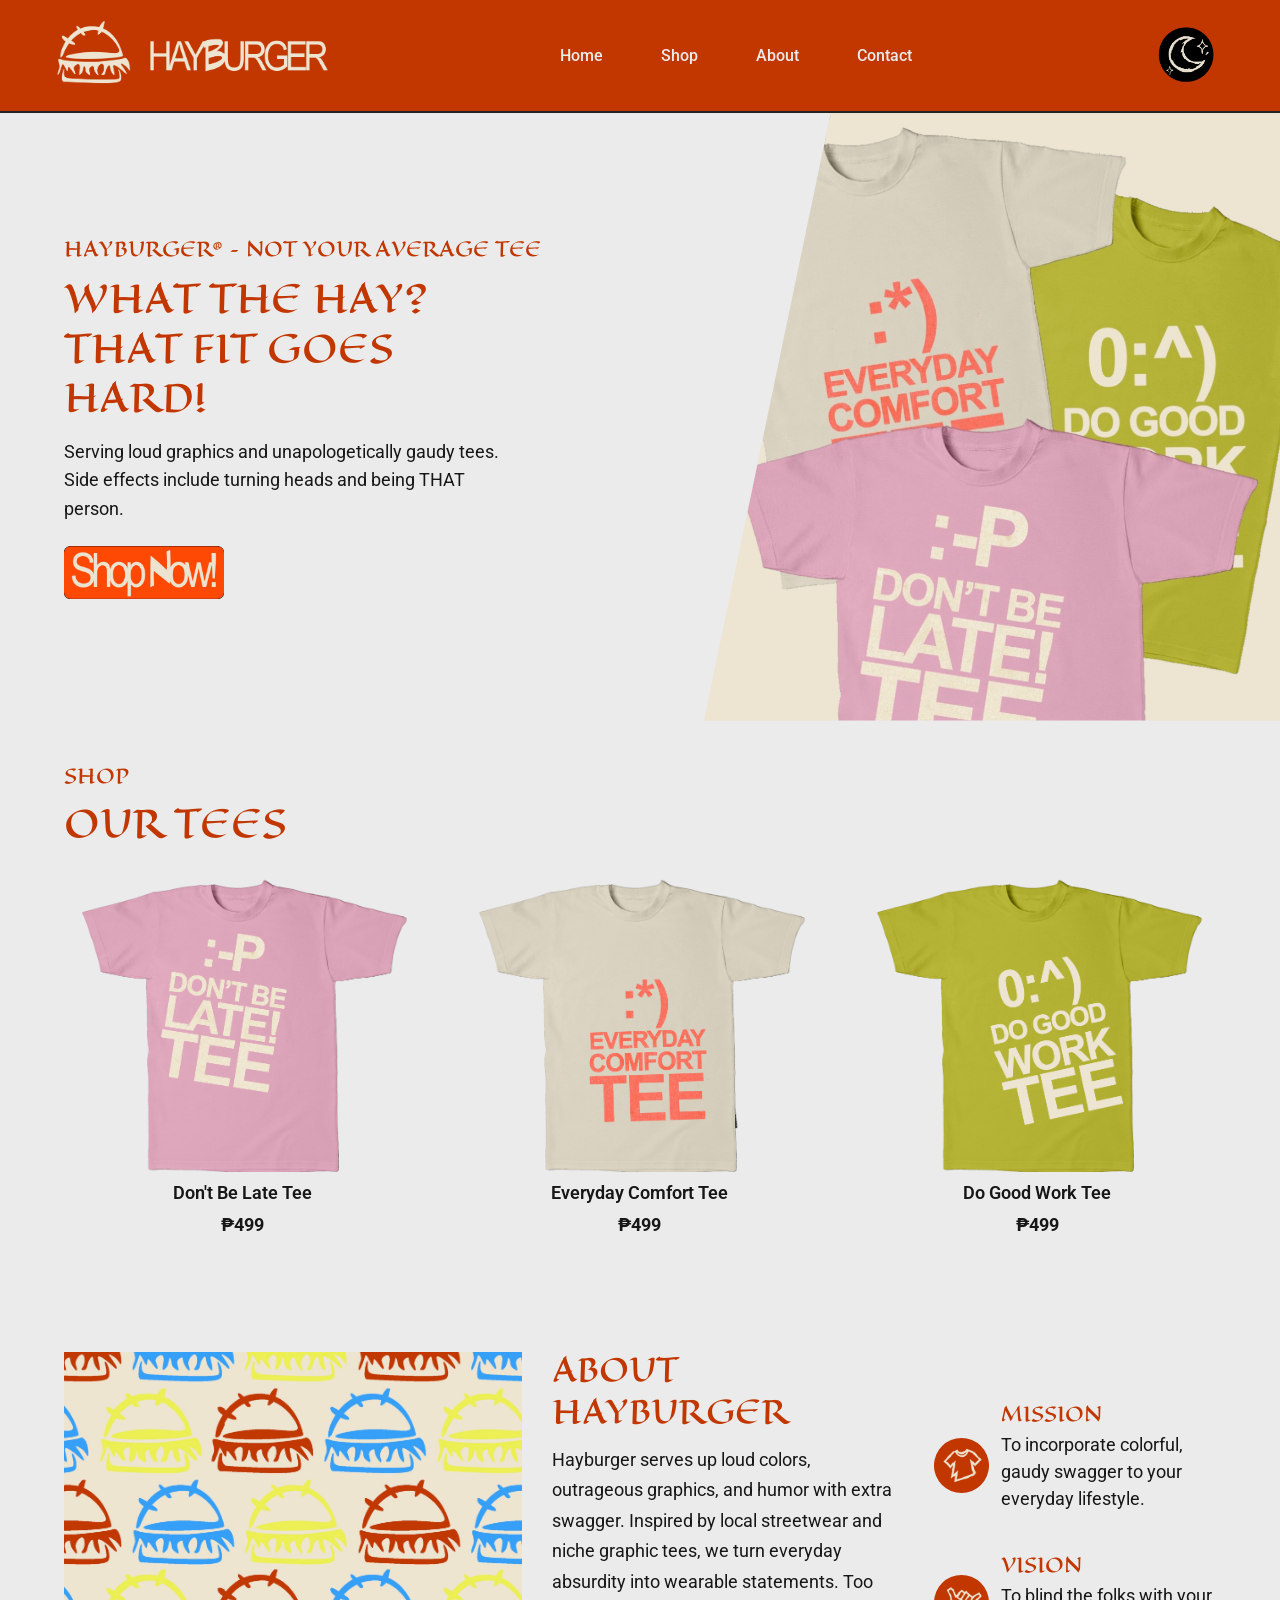
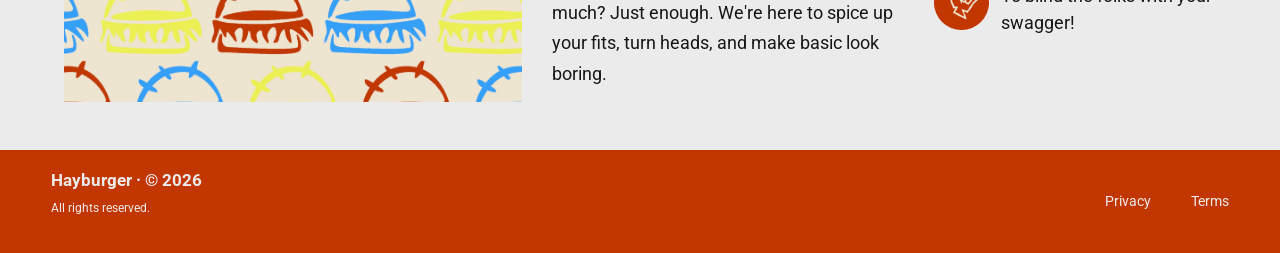
<file: index.html>
<!DOCTYPE html>
<html lang="en">

<head>
    <meta charset="UTF-8">
    <meta name="viewport" content="width=device-width, initial-scale=1.0">

    <title>Hayburger | Not Your Average Tee</title>

    <link href="https://cdn.jsdelivr.net/npm/bootstrap@5.3.9/dist/css/bootstrap.min.css" rel="stylesheet">
    <link rel="stylesheet" href="style.css">

    <link rel="preconnect" href="https://fonts.googleapis.com">
    <link rel="preconnect" href="https://fonts.gstatic.com" crossorigin>

    <link href="https://fonts.googleapis.com/css2?family=Eagle+Lake&family=Roboto:wght@400;500;600;700&display=swap" rel="stylesheet">
</head>

<body>

  
<nav class="navbar">

    <a href="index.html" class="logo" aria-label="Hayburger Home">
        <img src="images/logo.PNG" alt="" class="logo-icon light-img">
        <img src="images/namelogo.PNG" alt="" class="logo-name light-img">

        <img src="images/logo2.PNG" alt="" class="logo-icon dark-img">
        <img src="images/namelogo2.PNG" alt="" class="logo-name dark-img">
    </a>

    <div class="nav-links" id="navLinks">
        <a href="index.html">Home</a>
        <a href="#shop">Shop</a>
        <a href="#about">About</a>
        <a href="contact.html">Contact</a>
    </div>

    <button
        type="button"
        class="menu-toggle"
        id="menuToggle"
        aria-label="Open navigation menu"
        aria-expanded="false"
        aria-controls="navLinks">
        <span></span>
        <span></span>
        <span></span>
    </button>

    <button
        type="button"
        id="darkModeToggle"
        class="theme-toggle"
        aria-label="Switch to dark mode"
        aria-pressed="false">
        <img src="images/dark.PNG" alt="" class="moon-icon">
        <img src="images/light.PNG" alt="" class="sun-icon">
    </button>

</nav>


    <header>
        <section class="hero" id="home">

            <div class="hero-text">

                <p class="eyebrow">
                    HAYBURGER® – NOT YOUR AVERAGE TEE
                </p>

                <h1>
                    WHAT THE HAY?<br>
                    THAT FIT GOES<br>
                    HARD!
                </h1>

                <p class="description">
                    Serving loud graphics and unapologetically
                    gaudy tees. Side effects include turning
                    heads and being THAT person.
                </p>

                <a href="#shop" class="shop-button">
                    <img src="images/shopbutton1.PNG" alt="Shop Now"class="shop-button light-img">
 <img src="images/shopbutton.PNG" alt="Shop Now" class="shop-button dark-img">
                </a>

            </div>

            <div class="hero-image">
                <img src="images/hero.PNG" alt="Hayburger featured collection"class="hero light-img">
 <img src="images/hero2.PNG" alt="Hayburger featured collection"class="hero dark-img">
            </div>

        </section>
    </header>

    <main>

        <section class="shop" id="shop">

            <p class="eyebrow">SHOP</p>

            <h2>OUR TEES</h2>

            <div class="product-container">

                <a href="shop2.html" class="product">
                    <img src="images/dontbelate.PNG" alt="Don't Be Late Tee">
                    <h3>Don't Be Late Tee</h3>
                    <p>₱499</p>
                </a>

                <a href="shop1.html" class="product">
                    <img src="images/everydaycomfort.PNG" alt="Everyday Comfort Tee">
                    <h3>Everyday Comfort Tee</h3>
                    <p>₱499</p>
                </a>

                <a href="shop3.html" class="product">
                    <img src="images/dogoodwork.PNG" alt="Do Good Work Tee">
                    <h3>Do Good Work Tee</h3>
                    <p>₱499</p>
                </a>

            </div>

        </section>

        <section class="about" id="about">

            <div class="about-image">
                <img src="images/about.PNG" alt="Hayburger brand photo"class="about-image light-img">
                <img src="images/about2.PNG" alt="Hayburger brand photo"class="about-image dark-img">
            </div>

            <div class="about-text">

                <h2>
                    ABOUT<br>
                    HAYBURGER
                </h2>

                <p>
                    Hayburger serves up loud colors,
                    outrageous graphics, and humor with
                    extra swagger. Inspired by local
                    streetwear and niche graphic tees,
                    we turn everyday absurdity into
                    wearable statements. Too much?
                    Just enough. We're here to spice up
                    your fits, turn heads, and make
                    basic look boring.
                </p>

            </div>

            <div class="brand-values">

                <div class="value">

                    <div class="value-icon">
                        <img src="images/mission1.PNG" alt="Mission icon" class="value-icon light-img">
 <img src="images/mission2.PNG" alt="Mission dark icon" class="value-icon dark-img">
                    </div>

                    <div>
                        <h3>MISSION</h3>
                        <p>
                            To incorporate colorful, gaudy
                            swagger to your everyday lifestyle.
                        </p>
                    </div>

                </div>

                <div class="value">

                    <div class="value-icon">
                        <img src="images/vision1.PNG" alt="Vision icon" class="value-icon light-img">
 <img src="images/vision2.PNG" alt="Mission dark icon" class="value-icon dark-img">
                    </div>

                    <div>
                        <h3>VISION</h3>
                        <p>
                            To blind the folks with your swagger!
                        </p>
                    </div>

                </div>

            </div>

        </section>

    </main>

    <footer id="contact">

        <div class="copyright">
            <h3>Hayburger · © 2026</h3>
            <p>All rights reserved.</p>
        </div>

        <div class="footer-links">
            <a href="privacypolicy.html">Privacy</a>
            <a href="terms.html">Terms</a>
        </div>

    </footer>

    <script src="script.js"></script>



</body>
</html>
</file>
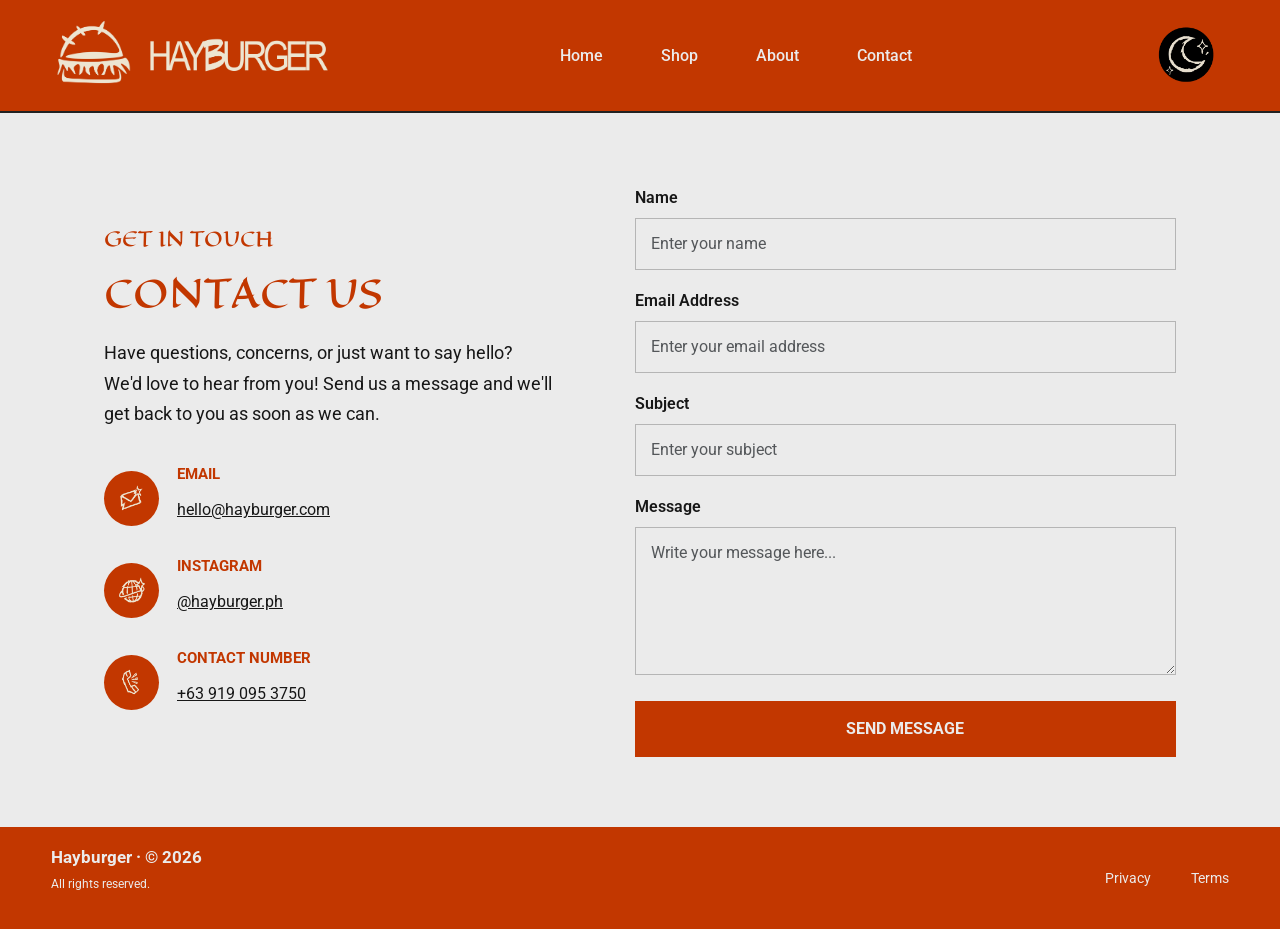
<file: contact.html>
<!DOCTYPE html>
<html lang="en">

<head>
    <meta charset="UTF-8">
    <meta name="viewport" content="width=device-width, initial-scale=1.0">

    <title>Contact Us | Hayburger</title>

    <link rel="preconnect" href="https://fonts.googleapis.com">
    <link rel="preconnect" href="https://fonts.gstatic.com" crossorigin>

    <link href="https://fonts.googleapis.com/css2?family=Eagle+Lake&family=Roboto:wght@400;500;600;700&display=swap" rel="stylesheet">

    <link href="https://cdn.jsdelivr.net/npm/bootstrap@5.3.9/dist/css/bootstrap.min.css" rel="stylesheet">

    <link rel="stylesheet" href="style.css">
</head>

<body>

 <nav class="navbar">

    <a href="index.html" class="logo" aria-label="Hayburger Home">
        <img src="images/logo.PNG" alt="" class="logo-icon light-img">
        <img src="images/namelogo.PNG" alt="" class="logo-name light-img">

        <img src="images/logo2.PNG" alt="" class="logo-icon dark-img">
        <img src="images/namelogo2.PNG" alt="" class="logo-name dark-img">
    </a>

    <div class="nav-links" id="navLinks">
        <a href="index.html">Home</a>
        <a href="index.html#shop">Shop</a>
        <a href="index.html#about">About</a>
        <a href="contact.html">Contact</a>
    </div>

    <button
        type="button"
        class="menu-toggle"
        id="menuToggle"
        aria-label="Open navigation menu"
        aria-expanded="false"
        aria-controls="navLinks">
        <span></span>
        <span></span>
        <span></span>
    </button>

    <button
        type="button"
        id="darkModeToggle"
        class="theme-toggle"
        aria-label="Switch to dark mode"
        aria-pressed="false">
        <img src="images/dark.PNG" alt="" class="moon-icon">
        <img src="images/light.PNG" alt="" class="sun-icon">
    </button>

</nav>


    <main>

        <div class="contact-container">

            <div class="contact-info">

                <p class="eyebrow">GET IN TOUCH</p>

                <h1>CONTACT US</h1>

                <p>
                    Have questions, concerns, or just want to say hello?
                    We'd love to hear from you! Send us a message and
                    we'll get back to you as soon as we can.
                </p>

                <div class="contact-details">

                    <div class="contact-item">

                        <div class="contact-icon">
                            <img src="images/mail.PNG" alt="" class="light-img">
                            <img src="images/mail2.PNG" alt="" class="dark-img">
                        </div>

                        <div>
                            <h3>EMAIL</h3>
                            <a href="mailto:hello@hayburger.com">
                                hello@hayburger.com
                            </a>
                        </div>

                    </div>

                    <div class="contact-item">

                        <div class="contact-icon">
                            <img src="images/sns.PNG" alt="" class="light-img">
                            <img src="images/sns2.PNG" alt="" class="dark-img">
                        </div>

                        <div>
                            <h3>INSTAGRAM</h3>
                            <a href="https://www.instagram.com/hayburger.ph/"
                                target="_blank" rel="noopener noreferrer">
                                @hayburger.ph
                            </a>
                        </div>

                    </div>

                    <div class="contact-item">

                        <div class="contact-icon">
                            <img src="images/phone.PNG" alt="" class="light-img">
                            <img src="images/phone2.PNG" alt="" class="dark-img">
                        </div>

                        <div>
                            <h3>CONTACT NUMBER</h3>
                            <a href="tel:+639190953750">
                                +63 919 095 3750
                            </a>
                        </div>

                    </div>

                </div>

            </div>

            <div class="contact-form-container">

                <form id="contactForm">

                    <div class="mb-3">
                        <label for="name" class="form-label">Name</label>
                        <input
                            type="text"
                            class="form-control"
                            id="name"
                            name="name"
                            placeholder="Enter your name"
                            autocomplete="name"
                            required>
                    </div>

                    <div class="mb-3">
                        <label for="email" class="form-label">Email Address</label>
                        <input
                            type="email"
                            class="form-control"
                            id="email"
                            name="email"
                            placeholder="Enter your email address"
                            autocomplete="email"
                            required>
                    </div>

                    <div class="mb-3">
                        <label for="subject" class="form-label">Subject</label>
                        <input
                            type="text"
                            class="form-control"
                            id="subject"
                            name="subject"
                            placeholder="Enter your subject"
                            required>
                    </div>

                    <div class="mb-3">
                        <label for="message" class="form-label">Message</label>
                        <textarea
                            class="form-control"
                            id="message"
                            name="message"
                            rows="5"
                            placeholder="Write your message here..."
                            required></textarea>
                    </div>

                    <button type="submit" class="btn contact-submit">
                        SEND MESSAGE
                    </button>

                </form>

                <p id="form-status" class="form-status" aria-live="polite"></p>

            </div>

        </div>

    </main>

    <footer id="contact">

        <div class="copyright">
            <h3>Hayburger · © 2026</h3>
            <p>All rights reserved.</p>
        </div>

        <div class="footer-links">
            <a href="privacypolicy.html">Privacy</a>
            <a href="terms.html">Terms</a>
        </div>

    </footer>

    <script src="script.js"></script>

</body>
</html>
</file>
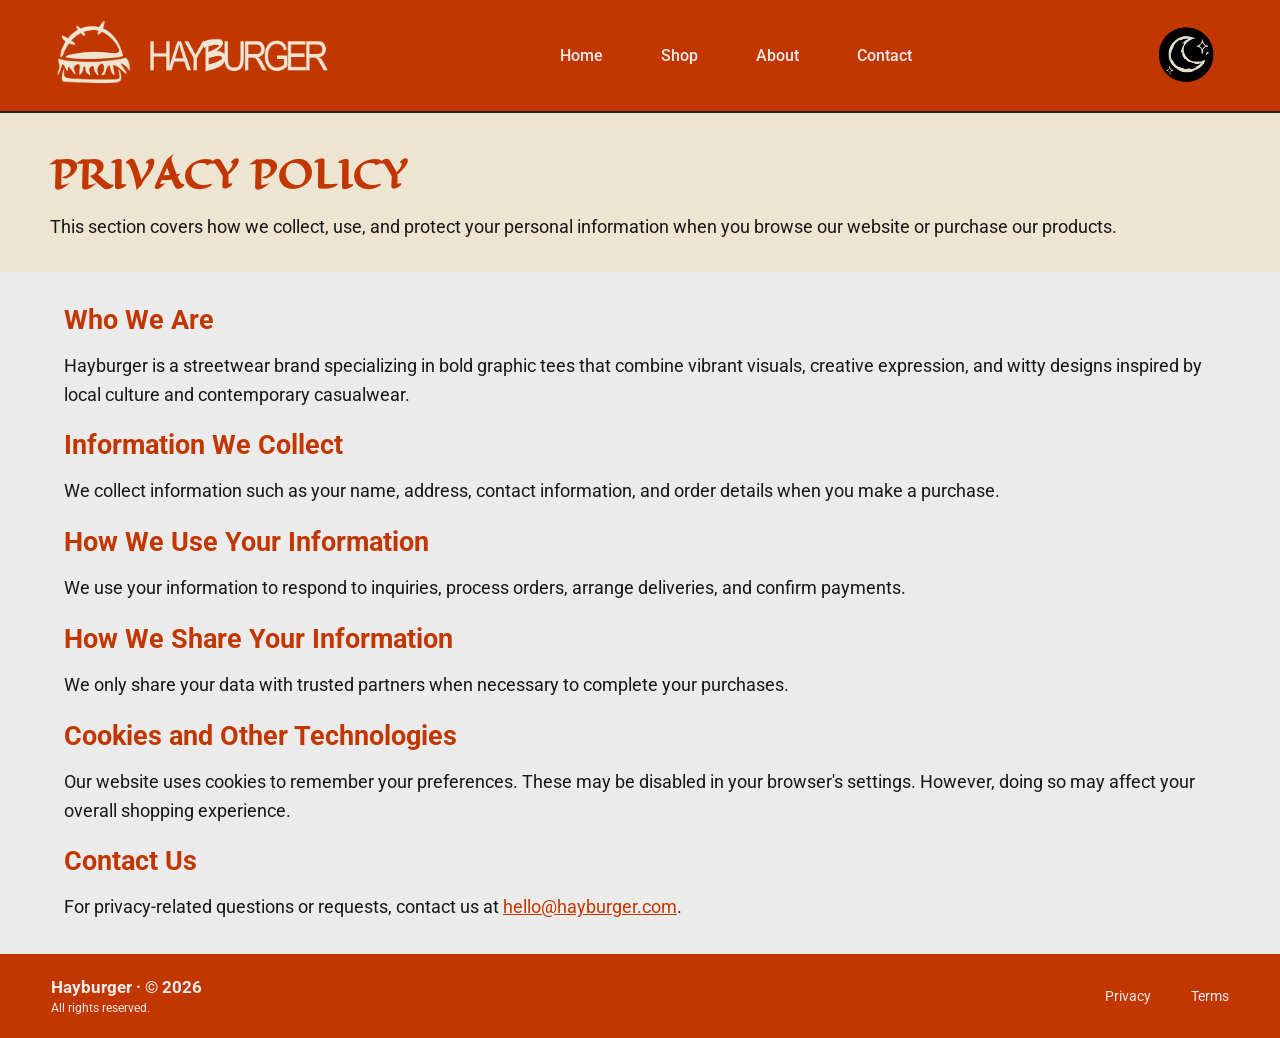
<file: privacypolicy.html>
<!DOCTYPE html>
<html lang="en">

<head>
    <meta charset="UTF-8">
    <meta name="viewport" content="width=device-width, initial-scale=1.0">

    <title>Hayburger | Privacy Policy</title>

    <link rel="stylesheet" href="style.css">
</head>

<body>

   <nav class="navbar">

    <a href="index.html" class="logo" aria-label="Hayburger Home">
        <img src="images/logo.PNG" alt="" class="logo-icon light-img">
        <img src="images/namelogo.PNG" alt="" class="logo-name light-img">

        <img src="images/logo2.PNG" alt="" class="logo-icon dark-img">
        <img src="images/namelogo2.PNG" alt="" class="logo-name dark-img">
    </a>

    <div class="nav-links" id="navLinks">
        <a href="index.html">Home</a>
        <a href="index.html#shop">Shop</a>
        <a href="index.html#about">About</a>
        <a href="contact.html">Contact</a>
    </div>

    <button
        type="button"
        class="menu-toggle"
        id="menuToggle"
        aria-label="Open navigation menu"
        aria-expanded="false"
        aria-controls="navLinks">
        <span></span>
        <span></span>
        <span></span>
    </button>

    <button
        type="button"
        id="darkModeToggle"
        class="theme-toggle"
        aria-label="Switch to dark mode"
        aria-pressed="false">
        <img src="images/dark.PNG" alt="" class="moon-icon">
        <img src="images/light.PNG" alt="" class="sun-icon">
    </button>

</nav>

    <header>
        <div class="headerbar">
            <h1>PRIVACY POLICY</h1>
            <p>
                This section covers how we collect, use, and protect your
                personal information when you browse our website or purchase
                our products.
            </p>
        </div>
    </header>

    <main>
        <div class="privpolmain">

            <h2>Who We Are</h2>
            <p>
                Hayburger is a streetwear brand specializing in bold graphic
                tees that combine vibrant visuals, creative expression, and
                witty designs inspired by local culture and contemporary
                casualwear.
            </p>

            <h2>Information We Collect</h2>
            <p>
                We collect information such as your name, address, contact
                information, and order details when you make a purchase.
            </p>

            <h2>How We Use Your Information</h2>
            <p>
                We use your information to respond to inquiries, process
                orders, arrange deliveries, and confirm payments.
            </p>

            <h2>How We Share Your Information</h2>
            <p>
                We only share your data with trusted partners when necessary
                to complete your purchases.
            </p>

            <h2>Cookies and Other Technologies</h2>
            <p>
                Our website uses cookies to remember your preferences.
                These may be disabled in your browser's settings. However,
                doing so may affect your overall shopping experience.
            </p>

            <h2>Contact Us</h2>
            <p>
                For privacy-related questions or requests, contact us at
                <a href="mailto:hello@hayburger.com">hello@hayburger.com</a>.
            </p>

        </div>
    </main>

    <footer id="contact">

        <div class="copyright">
            <h3>Hayburger · © 2026</h3>
            <p>All rights reserved.</p>
        </div>

        <div class="footer-links">
            <a href="privacypolicy.html">Privacy</a>
            <a href="terms.html">Terms</a>
        </div>

    </footer>

    <script src="script.js"></script>

</body>
</html>
</file>
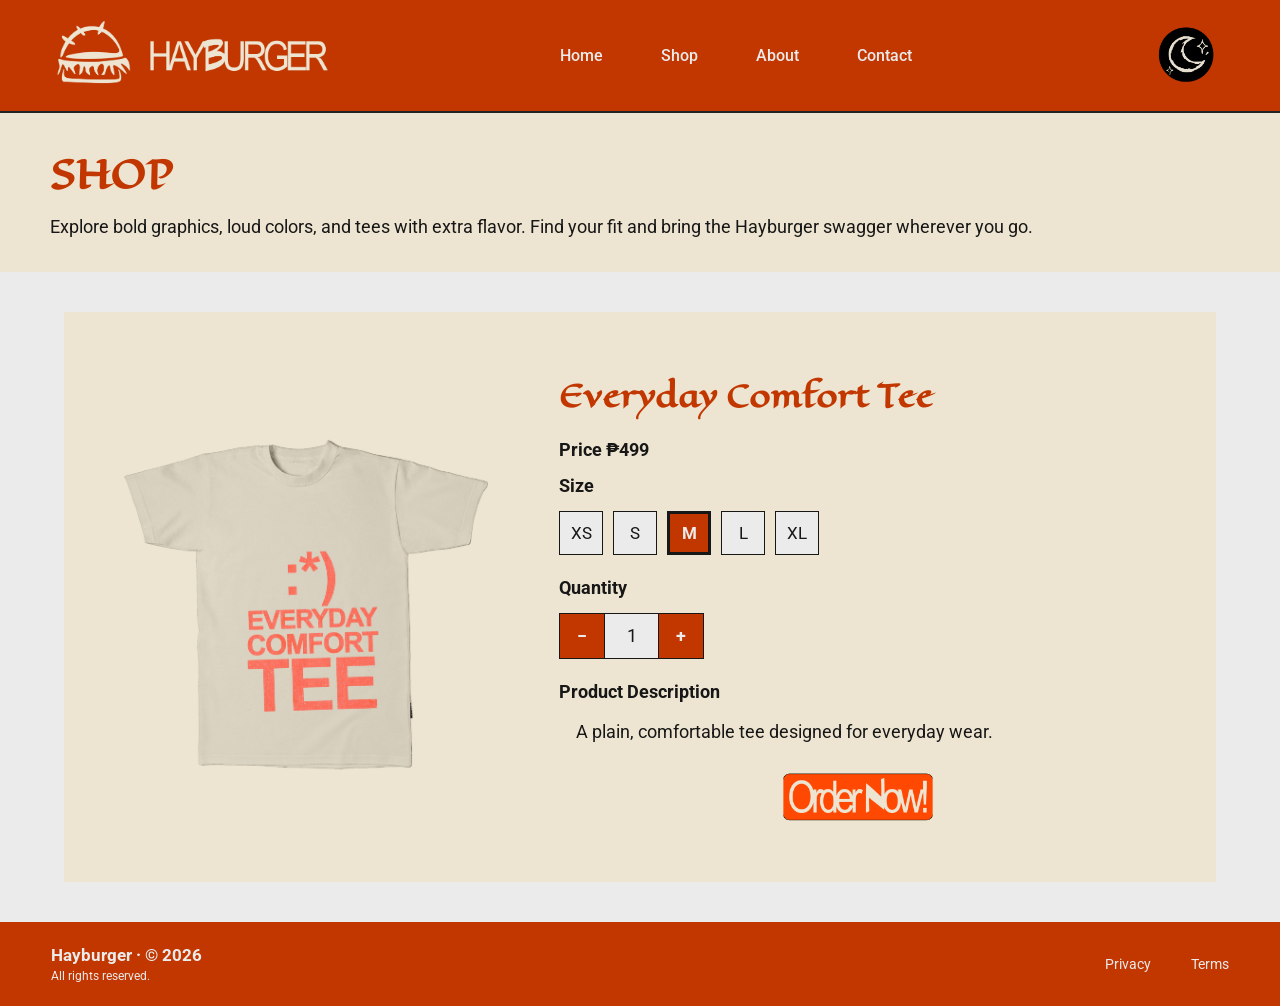
<file: shop1.html>
<!DOCTYPE html>
<html lang="en">

<head>
    <meta charset="UTF-8">
    <meta name="viewport" content="width=device-width, initial-scale=1.0">

    <title>Hayburger | Everyday Comfort Tee</title>

    <link rel="stylesheet" href="style.css">
</head>

<body>

  <nav class="navbar">

    <a href="index.html" class="logo" aria-label="Hayburger Home">
        <img src="images/logo.PNG" alt="" class="logo-icon light-img">
        <img src="images/namelogo.PNG" alt="" class="logo-name light-img">

        <img src="images/logo2.PNG" alt="" class="logo-icon dark-img">
        <img src="images/namelogo2.PNG" alt="" class="logo-name dark-img">
    </a>

    <div class="nav-links" id="navLinks">
        <a href="index.html">Home</a>
        <a href="index.html#shop">Shop</a>
        <a href="index.html#about">About</a>
        <a href="contact.html">Contact</a>
    </div>

    <button
        type="button"
        class="menu-toggle"
        id="menuToggle"
        aria-label="Open navigation menu"
        aria-expanded="false"
        aria-controls="navLinks">
        <span></span>
        <span></span>
        <span></span>
    </button>

    <button
        type="button"
        id="darkModeToggle"
        class="theme-toggle"
        aria-label="Switch to dark mode"
        aria-pressed="false">
        <img src="images/dark.PNG" alt="" class="moon-icon">
        <img src="images/light.PNG" alt="" class="sun-icon">
    </button>

</nav>


    <header class="headerbar">
        <h1>SHOP</h1>

        <p>
            Explore bold graphics, loud colors, and tees with extra flavor.
            Find your fit and bring the Hayburger swagger wherever you go.
        </p>
    </header>

    <main>

        <section class="shopmainbody">

            <div class="productimg">
                <img
                    src="images/everydaycomfort.PNG"
                    alt="Everyday Comfort Tee"
                    class="shirt-img"
                >
            </div>

            <div class="productdetails">

                <h2>Everyday Comfort Tee</h2>

                <h5>Price ₱499</h5>

                <h5>Size</h5>

                <div class="sizeselector">
                    <button type="button" class="szbtn" aria-pressed="false">XS</button>
                    <button type="button" class="szbtn" aria-pressed="false">S</button>
                    <button type="button" class="szbtn" aria-pressed="false">M</button>
                    <button type="button" class="szbtn" aria-pressed="false">L</button>
                    <button type="button" class="szbtn" aria-pressed="false">XL</button>
                </div>

                <h5>Quantity</h5>

                <div class="qtyselector">

                    <button
                        type="button"
                        class="qtybtn"
                        id="decreaseQty"
                        aria-label="Decrease quantity"
                    >−</button>

                    <input
                        type="number"
                        value="1"
                        min="1"
                        step="1"
                        id="quantity"
                        class="qtyinput"
                        aria-label="Quantity"
                    >

                    <button
                        type="button"
                        class="qtybtn"
                        id="increaseQty"
                        aria-label="Increase quantity"
                    >+</button>

                </div>

                <h5>Product Description</h5>

                <p>
                    A plain, comfortable tee designed for everyday wear.
                </p>

                <a
                    href="mailto:shop@hayburger.com?subject=Everyday%20Comfort%20Tee%20Order"
                    class="orderbtnlink"
                >
                    <img
                        src="images/ordernow.PNG"
                        alt="Order Now"
                        class="orderbtn light-img"
                    >

                    <img
                        src="images/ordernow2.PNG"
                        alt="Order Now"
                        class="orderbtn dark-img"
                    >
                </a>

            </div>

        </section>

    </main>

    <footer id="contact">

        <div class="copyright">
            <h3>Hayburger · © 2026</h3>
            <p>All rights reserved.</p>
        </div>

        <div class="footer-links">
            <a href="privacypolicy.html">Privacy</a>
            <a href="terms.html">Terms</a>
        </div>

    </footer>


    <script src="script.js"></script>


</body>
</html>
</file>
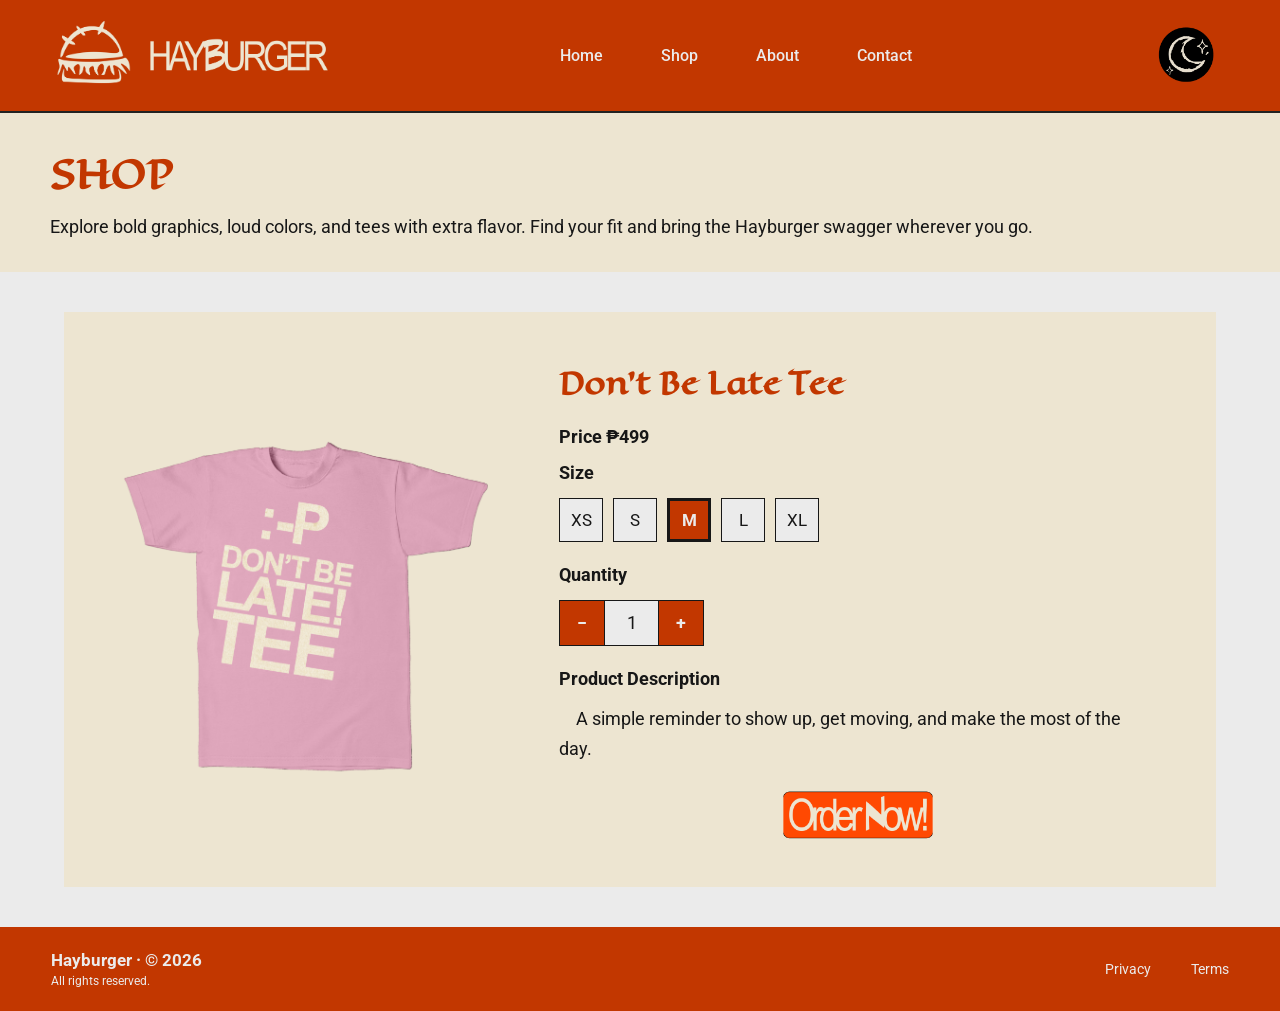
<file: shop2.html>
<!DOCTYPE html>
<html lang="en">

<head>
    <meta charset="UTF-8">
    <meta name="viewport" content="width=device-width, initial-scale=1.0">

    <title>Hayburger | Everyday Comfort Tee</title>

    <link rel="stylesheet" href="style.css">
</head>

<body>

  <nav class="navbar">

    <a href="index.html" class="logo" aria-label="Hayburger Home">
        <img src="images/logo.PNG" alt="" class="logo-icon light-img">
        <img src="images/namelogo.PNG" alt="" class="logo-name light-img">

        <img src="images/logo2.PNG" alt="" class="logo-icon dark-img">
        <img src="images/namelogo2.PNG" alt="" class="logo-name dark-img">
    </a>

    <div class="nav-links" id="navLinks">
        <a href="index.html">Home</a>
        <a href="index.html#shop">Shop</a>
        <a href="index.html#about">About</a>
        <a href="contact.html">Contact</a>
    </div>

    <button
        type="button"
        class="menu-toggle"
        id="menuToggle"
        aria-label="Open navigation menu"
        aria-expanded="false"
        aria-controls="navLinks">
        <span></span>
        <span></span>
        <span></span>
    </button>

    <button
        type="button"
        id="darkModeToggle"
        class="theme-toggle"
        aria-label="Switch to dark mode"
        aria-pressed="false">
        <img src="images/dark.PNG" alt="" class="moon-icon">
        <img src="images/light.PNG" alt="" class="sun-icon">
    </button>

</nav>

    <header class="headerbar">
        <h1>SHOP</h1>

        <p>
            Explore bold graphics, loud colors, and tees with extra flavor.
            Find your fit and bring the Hayburger swagger wherever you go.
        </p>
    </header>

    <main>

        <section class="shopmainbody">

            <div class="productimg">
                <img
                    src="images/dontbelate.PNG"
                    alt="Don't Be Late Tee"
                    class="shirt-img"
                >
            </div>

            <div class="productdetails">

                <h2>Don't Be Late Tee</h2>

                <h5>Price ₱499</h5>

                <h5>Size</h5>

                <div class="sizeselector">
                    <button type="button" class="szbtn" aria-pressed="false">XS</button>
                    <button type="button" class="szbtn" aria-pressed="false">S</button>
                    <button type="button" class="szbtn" aria-pressed="false">M</button>
                    <button type="button" class="szbtn" aria-pressed="false">L</button>
                    <button type="button" class="szbtn" aria-pressed="false">XL</button>
                </div>

                <h5>Quantity</h5>

                <div class="qtyselector">

                    <button
                        type="button"
                        class="qtybtn"
                        id="decreaseQty"
                        aria-label="Decrease quantity"
                    >−</button>

                    <input
                        type="number"
                        value="1"
                        min="1"
                        step="1"
                        id="quantity"
                        class="qtyinput"
                        aria-label="Quantity"
                    >

                    <button
                        type="button"
                        class="qtybtn"
                        id="increaseQty"
                        aria-label="Increase quantity"
                    >+</button>

                </div>

                <h5>Product Description</h5>

                <p>
                   A simple reminder to show up, get moving, and make the most of the day.
                </p>

                <a
                    href="mailto:shop@hayburger.com?subject=Don't%20Be%20Late%20Tee%20Order"
                    class="orderbtnlink"
                >
                    <img
                        src="images/ordernow.PNG"
                        alt="Order Now"
                        class="orderbtn light-img"
                    >

                    <img
                        src="images/ordernow2.PNG"
                        alt="Order Now"
                        class="orderbtn dark-img"
                    >
                </a>

            </div>

        </section>

    </main>

     <footer id="contact">

        <div class="copyright">
            <h3>Hayburger · © 2026</h3>
            <p>All rights reserved.</p>
        </div>

        <div class="footer-links">
            <a href="privacypolicy.html">Privacy</a>
            <a href="terms.html">Terms</a>
        </div>

    </footer>

    <script src="script.js"></script>

 
</body>
</html>
</file>
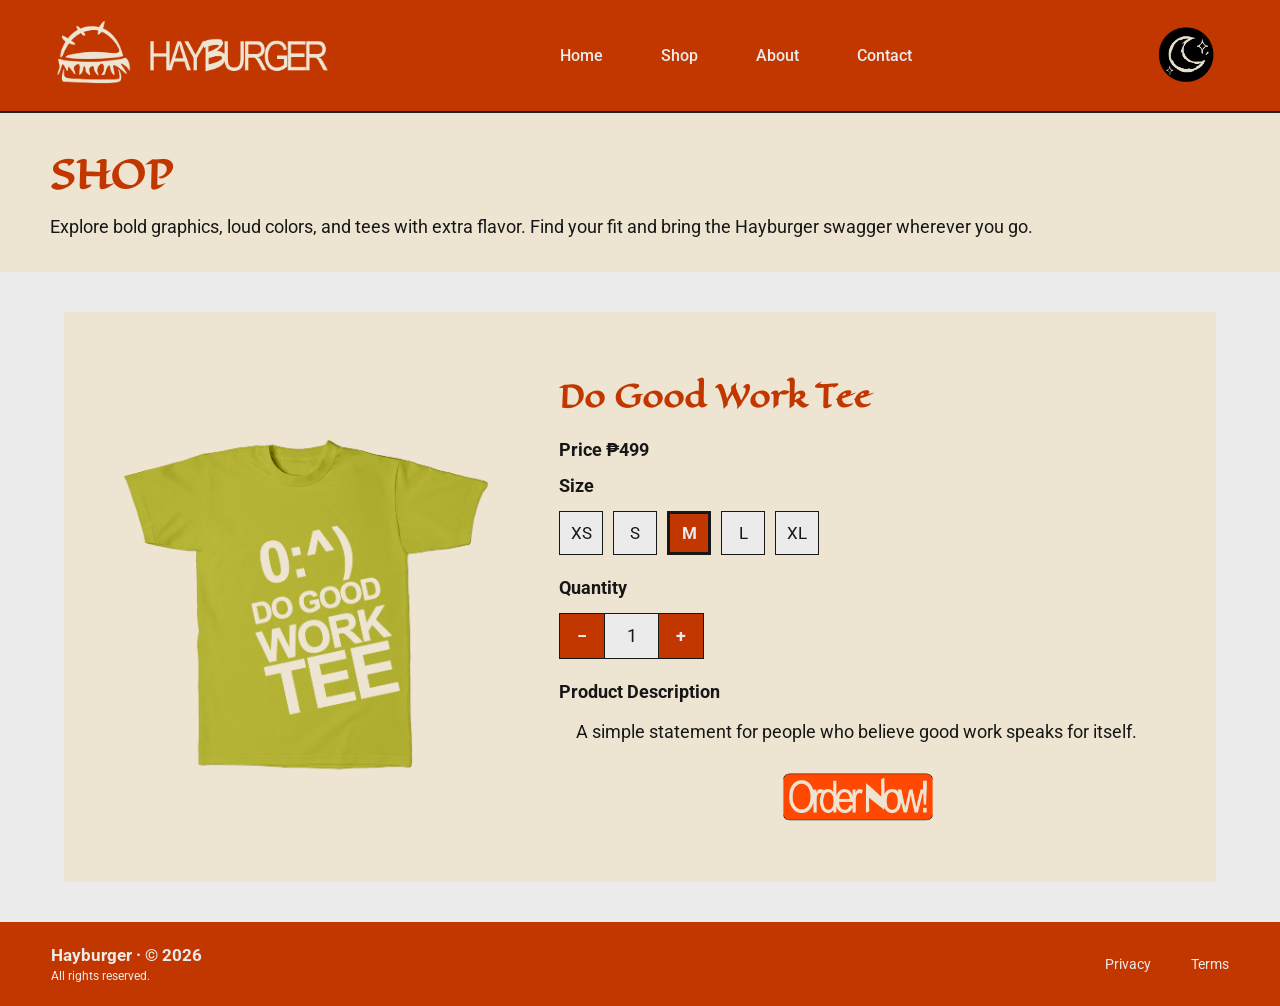
<file: shop3.html>
<!DOCTYPE html>
<html lang="en">

<head>
    <meta charset="UTF-8">
    <meta name="viewport" content="width=device-width, initial-scale=1.0">

    <title>Hayburger | Everyday Comfort Tee</title>

    <link rel="stylesheet" href="style.css">
</head>

<body>

   <nav class="navbar">

    <a href="index.html" class="logo" aria-label="Hayburger Home">
        <img src="images/logo.PNG" alt="" class="logo-icon light-img">
        <img src="images/namelogo.PNG" alt="" class="logo-name light-img">

        <img src="images/logo2.PNG" alt="" class="logo-icon dark-img">
        <img src="images/namelogo2.PNG" alt="" class="logo-name dark-img">
    </a>

    <div class="nav-links" id="navLinks">
        <a href="index.html">Home</a>
        <a href="index.html#shop">Shop</a>
        <a href="index.html#about">About</a>
        <a href="contact.html">Contact</a>
    </div>

    <button
        type="button"
        class="menu-toggle"
        id="menuToggle"
        aria-label="Open navigation menu"
        aria-expanded="false"
        aria-controls="navLinks">
        <span></span>
        <span></span>
        <span></span>
    </button>

    <button
        type="button"
        id="darkModeToggle"
        class="theme-toggle"
        aria-label="Switch to dark mode"
        aria-pressed="false">
        <img src="images/dark.PNG" alt="" class="moon-icon">
        <img src="images/light.PNG" alt="" class="sun-icon">
    </button>

</nav>


    <header class="headerbar">
        <h1>SHOP</h1>

        <p>
            Explore bold graphics, loud colors, and tees with extra flavor.
            Find your fit and bring the Hayburger swagger wherever you go.
        </p>
    </header>

    <main>

        <section class="shopmainbody">

            <div class="productimg">
                <img
                    src="images/dogoodwork.PNG"
                    alt="Do Good Work Tee"
                    class="shirt-img"
                >
            </div>

            <div class="productdetails">

                <h2>Do Good Work Tee</h2>

                <h5>Price ₱499</h5>

                <h5>Size</h5>

                <div class="sizeselector">
                    <button type="button" class="szbtn" aria-pressed="false">XS</button>
                    <button type="button" class="szbtn" aria-pressed="false">S</button>
                    <button type="button" class="szbtn" aria-pressed="false">M</button>
                    <button type="button" class="szbtn" aria-pressed="false">L</button>
                    <button type="button" class="szbtn" aria-pressed="false">XL</button>
                </div>

                <h5>Quantity</h5>

                <div class="qtyselector">

                    <button
                        type="button"
                        class="qtybtn"
                        id="decreaseQty"
                        aria-label="Decrease quantity"
                    >−</button>

                    <input
                        type="number"
                        value="1"
                        min="1"
                        step="1"
                        id="quantity"
                        class="qtyinput"
                        aria-label="Quantity"
                    >

                    <button
                        type="button"
                        class="qtybtn"
                        id="increaseQty"
                        aria-label="Increase quantity"
                    >+</button>

                </div>

                <h5>Product Description</h5>

                <p>
                    A simple statement for people who believe good work speaks for itself.
                </p>

                <a
                    href="mailto:shop@hayburger.com?subject=Do%20Good%20Work%20Tee%20Order"
                    class="orderbtnlink"
                >
                    <img
                        src="images/ordernow.PNG"
                        alt="Order Now"
                        class="orderbtn light-img"
                    >

                    <img
                        src="images/ordernow2.PNG"
                        alt="Order Now"
                        class="orderbtn dark-img"
                    >
                </a>

            </div>

        </section>

    </main>

    <footer id="contact">

        <div class="copyright">
            <h3>Hayburger · © 2026</h3>
            <p>All rights reserved.</p>
        </div>

        <div class="footer-links">
            <a href="privacypolicy.html">Privacy</a>
            <a href="terms.html">Terms</a>
        </div>

    </footer>

    <script src="script.js"></script>

</body>
</html>
</file>
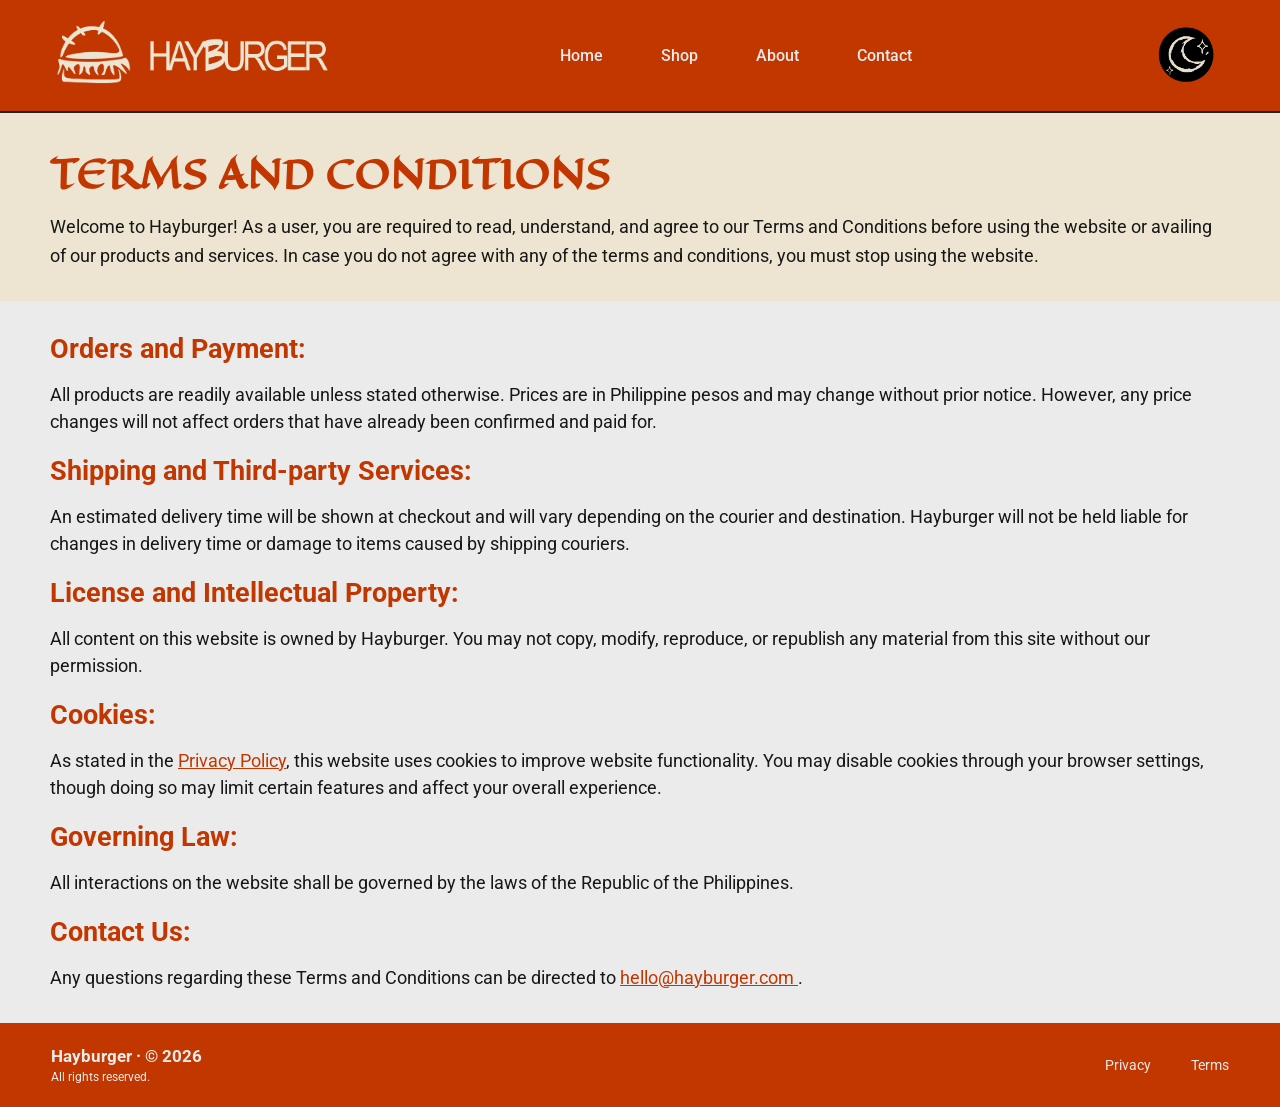
<file: terms.html>
<!DOCTYPE html>
<html lang="en">

<head>
    <meta charset="UTF-8">
    <meta name="viewport" content="width=device-width, initial-scale=1.0">

    <title>Hayburger | Terms and Conditions</title>

    <link rel="stylesheet" href="style.css">
</head>

<body>

<nav class="navbar">

    <a href="index.html" class="logo" aria-label="Hayburger Home">
        <img src="images/logo.PNG" alt="" class="logo-icon light-img">
        <img src="images/namelogo.PNG" alt="" class="logo-name light-img">

        <img src="images/logo2.PNG" alt="" class="logo-icon dark-img">
        <img src="images/namelogo2.PNG" alt="" class="logo-name dark-img">
    </a>

    <div class="nav-links" id="navLinks">
        <a href="index.html">Home</a>
        <a href="index.html#shop">Shop</a>
        <a href="index.html#about">About</a>
        <a href="contact.html">Contact</a>
    </div>

    <button
        type="button"
        class="menu-toggle"
        id="menuToggle"
        aria-label="Open navigation menu"
        aria-expanded="false"
        aria-controls="navLinks">
        <span></span>
        <span></span>
        <span></span>
    </button>

    <button
        type="button"
        id="darkModeToggle"
        class="theme-toggle"
        aria-label="Switch to dark mode"
        aria-pressed="false">
        <img src="images/dark.PNG" alt="" class="moon-icon">
        <img src="images/light.PNG" alt="" class="sun-icon">
    </button>

</nav>

    <header>
        <div class="headerbar">

            <h1>TERMS AND CONDITIONS</h1>

            <p>
                Welcome to Hayburger! As a user, you are required to read,
                understand, and agree to our Terms and Conditions before
                using the website or availing of our products and services.
                In case you do not agree with any of the terms and conditions,
                you must stop using the website.
            </p>

        </div>
    </header>

    <main>

        <div class="tocmain">

            <h2>Orders and Payment:</h2>
            <p>
                All products are readily available unless stated otherwise.
                Prices are in Philippine pesos and may change without prior
                notice. However, any price changes will not affect orders
                that have already been confirmed and paid for.
            </p>

            <h2>Shipping and Third-party Services:</h2>
            <p>
                An estimated delivery time will be shown at checkout and
                will vary depending on the courier and destination.
                Hayburger will not be held liable for changes in delivery
                time or damage to items caused by shipping couriers.
            </p>

            <h2>License and Intellectual Property:</h2>
            <p>
                All content on this website is owned by Hayburger.
                You may not copy, modify, reproduce, or republish any
                material from this site without our permission.
            </p>

            <h2>Cookies:</h2>
            <p>
                As stated in the
                <a href="privacypolicy.html">Privacy Policy</a>,
                this website uses cookies to improve website functionality.
                You may disable cookies through your browser settings,
                though doing so may limit certain features and affect
                your overall experience.
            </p>

            <h2>Governing Law:</h2>
            <p>
                All interactions on the website shall be governed by
                the laws of the Republic of the Philippines.
            </p>

            <h2>Contact Us:</h2>
            <p>
                Any questions regarding these Terms and Conditions
                can be directed to
                <a href="mailto:hello@hayburger.com">
                    hello@hayburger.com
                </a>.
            </p>

        </div>

    </main>

    <footer id="contact">

        <div class="copyright">
            <h3>Hayburger · © 2026</h3>
            <p>All rights reserved.</p>
        </div>

        <div class="footer-links">
            <a href="privacypolicy.html">Privacy</a>
            <a href="terms.html">Terms</a>
        </div>

    </footer>

    <script src="script.js"></script>

</body>
</html>
</file>
<file: style.css>
@import url('https://fonts.googleapis.com/css2?family=Eagle+Lake&family=Roboto:ital,wght@0,100..900;1,100..900&display=swap');



* {
    margin: 0;
    padding: 0;
    box-sizing: border-box;
}

:root {
    --accent: #c23700;
    --navbar: #c23700;
    --mainpg: #ebebeb;
    --secpg: #ebebeb;
    --text: #171717;
    --border: #222222;
}

.darkmode {
    --accent: #ECFE54;
    --navbar: #34A1FA;
    --mainpg: #000000;
    --secpg: #212121;
    --text: #EDE5D1;
    --border: #444444;
}

html {
    scroll-behavior: smooth;
    scroll-padding-top: 110px;
}

body {
    min-height: 100vh;
    display: flex;
    flex-direction: column;
    font-family: 'Roboto', sans-serif;
    font-size: 18px;
    color: var(--text);
    background-color: var(--mainpg);
    animation: fadeIn 0.5s ease-in-out;
}

main {
    flex: 1;
    background-color: var(--mainpg);
}

h1,
h2,
h3 {
    font-family: 'Eagle Lake', serif;
    color: var(--accent);
}

.dark-img {
    display: none !important;
}

.darkmode .light-img {
    display: none !important;
}

.darkmode .dark-img {
    display: block !important;
}

.eyebrow {
    font-family: 'Eagle Lake', serif;
    font-size: 20px;
    font-weight: 400;
    color: var(--accent);
    line-height: 1.5;
    margin-bottom: 10px;
}



.navbar {
    display: flex;
    justify-content: space-between;
    align-items: center;
    padding: 18px 4%;
    background-color: var(--navbar);
    border-bottom: 2px solid var(--border);
    position: sticky;
    top: 0;
    z-index: 1000;
}

.logo {
    display: flex;
    align-items: center;
    gap: 12px;
}

.logo-icon {
    width: 85px;
    height: 75px;
    object-fit: contain;
}

.logo-name {
    width: 180px;
    height: auto;
    object-fit: contain;
}

.nav-links {
    display: flex;
    align-items: center;
    gap: 50px;
}

.nav-links a {
    display: inline-flex;
    align-items: center;
    min-height: 44px;
    padding: 8px 4px;
    font-family: 'Roboto', sans-serif;
    font-size: 16px;
    font-weight: 500;
    color: #ebebeb;
    text-decoration: none;
    transition: color 0.3s ease;
}

.nav-links a:hover {
    color: var(--text);
}

.theme-toggle {
    display: flex;
    align-items: center;
    justify-content: center;
    padding: 0;
    background: none;
    border: none;
    cursor: pointer;
}

.theme-toggle img {
    width: 85px;
    height: 75px;
    object-fit: contain;
}

.sun-icon {
    display: none;
}

.darkmode .moon-icon {
    display: none;
}

.darkmode .sun-icon {
    display: block;
}



.hero {
    display: flex;
    align-items: stretch;
    width: 100%;
    min-height: 600px;
    background-color: var(--mainpg);
}

.hero-text {
    flex: 0 0 55%;
    width: 55%;
    padding: 80px 5%;
    display: flex;
    flex-direction: column;
    justify-content: center;
    align-items: flex-start;
}

.hero h1 {
    font-size: 38px;
    line-height: 1.3;
    margin: 0 0 15px;
}

.description {
    max-width: 440px;
    font-size: 18px;
    line-height: 1.6;
    color: var(--text);
    margin: 0 0 22px;
}

.hero-text .shop-button {
    display: inline-block;
    width: 160px;
    margin: 0;
    text-decoration: none;
    transition: transform 0.3s ease;
}

.shop-button img {
    display: block;
    width: 100%;
    height: auto;
    object-fit: contain;
}

.shop-button:hover {
    transform: scale(1.08);
}

.shop-button:active {
    transform: scale(0.95);
}

.hero-image {
    flex: 0 0 45%;
    width: 45%;
    min-height: 600px;
    background-color: var(--mainpg);
    clip-path: polygon(22% 0, 100% 0, 100% 100%, 0 100%);
    overflow: hidden;
}

.hero-image img {
    display: block;
    width: 100%;
    height: 100%;
    object-fit: cover;
}



.shop {
    padding: 40px 5% 50px;
    background-color: var(--mainpg);
}

.shop h2 {
    font-size: 38px;
    margin-bottom: 22px;
    color: var(--accent);
}

.product-container {
    display: grid;
    grid-template-columns: repeat(3, 1fr);
    gap: 40px;
}

.product {
    display: block;
    text-align: center;
    text-decoration: none;
    color: var(--text);
    cursor: pointer;
    transition: transform 0.3s ease;
}

.product:hover {
    text-decoration: none;
    transform: translateY(-6px);
}

.product img {
    width: 100%;
    aspect-ratio: 1 / 0.85;
    object-fit: cover;
    margin-bottom: 10px;
    transition: transform 0.4s ease, filter 0.4s ease;
}

.product:hover img {
    transform: scale(1.03);
    filter: brightness(0.85);
}

.product h3 {
    font-family: 'Roboto', sans-serif;
    font-size: 18px;
    font-weight: 600;
    color: var(--text);
    transition: color 0.3s ease;
}

.product:hover h3 {
    color: var(--accent);
}

.product p {
    font-family: 'Roboto', sans-serif;
    font-size: 18px;
    font-weight: 700;
    color: var(--text);
    margin-top: 5px;
}



.about {
    display: grid;
    grid-template-columns: 1.3fr 1fr 0.8fr;
    align-items: center;
    gap: 30px;
    padding: 45px 5%;
    background-color: var(--mainpg);
}

.about-image img {
    width: 100%;
    height: 350px;
    object-fit: cover;
}

.about-text h2 {
    font-size: 32px;
    line-height: 1.3;
    margin-bottom: 12px;
    color: var(--accent);
}

.about-text p {
    font-size: 18px;
    line-height: 1.7;
    color: var(--text);
}

.brand-values {
    display: flex;
    flex-direction: column;
    gap: 25px;
}

.value {
    display: flex;
    align-items: center;
    gap: 12px;
}

.value-icon {
    min-width: 55px;
    width: 55px;
    height: 55px;
    border-radius: 50%;
    background-color: var(--accent);
    display: flex;
    align-items: center;
    justify-content: center;
    overflow: hidden;
}

.value-icon img {
    width: 65%;
    height: 65%;
    object-fit: contain;
}

.value h3 {
    font-size: 20px;
    color: var(--accent);
    margin-bottom: 5px;
}

.value p {
    font-size: 18px;
    line-height: 1.5;
    color: var(--text);
}



footer {
    display: flex;
    justify-content: space-between;
    align-items: center;
    padding: 20px 4%;
    background-color: var(--navbar);
    margin-top: auto;
}

.copyright h3 {
    font-family: 'Roboto', sans-serif;
    font-size: 17px;
    font-weight: 700;
    color: #ebebeb;
}

.copyright p {
    font-family: 'Roboto', sans-serif;
    font-size: 12px;
    color: #ebebeb;
    margin-top: 4px;
}

.footer-links {
    display: flex;
    gap: 40px;
}

.footer-links a {
    display: inline-flex;
    align-items: center;
    min-height: 44px;
    font-family: 'Roboto', sans-serif;
    font-size: 14px;
    color: #ebebeb;
    text-decoration: none;
    transition: color 0.3s ease;
}

.footer-links a:hover {
    color: var(--text);
}



.shopmainbody {
    display: grid;
    grid-template-columns: minmax(0, 400px) minmax(0, 1fr);
    align-items: center;
    max-width: 1200px;
    width: 90%;
    gap: 35px;
    padding: 35px 40px;
    margin: 40px auto;
    background-color: #EDE5D1;
}

.productimg {
    width: 100%;
    display: flex;
    align-items: center;
    justify-content: center;
}

.shirt-img {
    display: block;
    width: 100%;
    max-width: 400px;
    height: auto;
    object-fit: contain;
}

.productdetails {
    min-width: 0;
    padding: 12px 20px;
    color: var(--text);
}

.productdetails h2 {
    font-size: 30px;
    margin-bottom: 18px;
    color: var(--accent);
}

.productdetails h5 {
    font-family: 'Roboto', sans-serif;
    font-size: 18px;
    font-weight: 700;
    color: var(--text);
    margin-bottom: 15px;
}

.productdetails p {
    font-family: 'Roboto', sans-serif;
    font-size: 18px;
    line-height: 1.7;
    text-indent: 17px;
    color: var(--text);
}

.sizeselector {
    display: flex;
    flex-wrap: wrap;
    gap: 10px;
    margin-bottom: 22px;
}

.szbtn {
    width: 44px;
    height: 44px;
    background-color: var(--mainpg);
    color: var(--text);
    border: 1px solid var(--text);
    font-family: 'Roboto', sans-serif;
    font-size: 17px;
    display: flex;
    align-items: center;
    justify-content: center;
    cursor: pointer;
    transition: all 0.3s ease;
}

.szbtn:hover,
.szbtn.selected {
    background-color: var(--accent);
    color: var(--mainpg);
    border-color: var(--text);
    border-width: 3px;
    font-weight: 700;
}

.szbtn:active {
    transform: scale(0.9);
}

.qtyselector {
    display: inline-flex;
    border: 1px solid var(--text);
    margin-bottom: 22px;
}

.qtybtn {
    width: 44px;
    height: 44px;
    background-color: var(--accent);
    color: var(--mainpg);
    border: none;
    font-family: 'Roboto', sans-serif;
    font-size: 18px;
    font-weight: bold;
    cursor: pointer;
    transition: background-color 0.3s ease;
}

.qtybtn:hover {
    background-color: var(--text);
    color: var(--mainpg);
}

.qtyinput {
    width: 55px;
    height: 44px;
    background-color: var(--mainpg);
    color: var(--text);
    border: none;
    border-left: 1px solid var(--text);
    border-right: 1px solid var(--text);
    font-family: 'Roboto', sans-serif;
    font-size: 18px;
    text-align: center;
    -moz-appearance: textfield;
}

.qtyinput::-webkit-outer-spin-button,
.qtyinput::-webkit-inner-spin-button {
    -webkit-appearance: none;
    margin: 0;
}

.orderbtnlink {
    display: block;
    width: fit-content;
    margin: 25px auto 0;
}

.orderbtn {
    display: block;
    width: 150px;
    height: auto;
    cursor: pointer;
    transition: transform 0.3s ease;
}

.orderbtn:hover {
    transform: scale(1.08);
}



.headerbar {
    background-color: #EDE5D1;
    color: #171717;
    padding: 30px 50px;
}

.headerbar h1 {
    font-size: 38px;
    color: var(--accent);
    margin-bottom: 8px;
}

.headerbar p {
    font-family: 'Roboto', sans-serif;
    font-size: 18px;
    color: #171717;
    line-height: 1.6;
    margin: 0;
}



.contact-container {
    width: 100%;
    max-width: 1200px;
    min-height: 525px;
    margin: 0 auto;
    padding: 70px 5%;
    display: grid;
    grid-template-columns: 1fr 1.2fr;
    align-items: center;
    gap: 80px;
}

.contact-info {
    display: flex;
    flex-direction: column;
    align-items: flex-start;
}

.contact-info .eyebrow {
    font-family: 'Eagle Lake', serif;
    font-size: 20px;
    font-weight: 400;
    color: var(--accent);
    margin-bottom: 15px;
}

.contact-info h1 {
    font-family: 'Eagle Lake', serif;
    font-size: 38px;
    color: var(--accent);
    line-height: 1.3;
    margin-bottom: 20px;
}

.contact-info > p:not(.eyebrow) {
    font-family: 'Roboto', sans-serif;
    font-size: 18px;
    line-height: 1.7;
    color: var(--text);
    margin-bottom: 0;
}

.contact-details {
    display: flex;
    flex-direction: column;
    gap: 25px;
    margin-top: 35px;
    width: 100%;
}

.contact-item {
    display: flex;
    align-items: center;
    gap: 18px;
}

.contact-icon {
    min-width: 55px;
    width: 55px;
    height: 55px;
    border-radius: 50%;
    background-color: var(--accent);
    display: flex;
    align-items: center;
    justify-content: center;
    flex-shrink: 0;
    overflow: hidden;
}

.contact-icon img {
    width: 65%;
    height: 65%;
    object-fit: contain;
}

.contact-item h3 {
    font-family: 'Roboto', sans-serif;
    font-size: 15px;
    font-weight: 700;
    color: var(--accent);
    margin-bottom: 5px;
}

.contact-item a {
    display: inline-flex;
    align-items: center;
    min-height: 44px;
    font-family: 'Roboto', sans-serif;
    font-size: 16px;
    color: var(--text);
    text-decoration: underline;
    transition: color 0.3s ease;
}

.contact-item a:hover {
    color: var(--accent);
}

.contact-form-container {
    width: 100%;
}

.contact-form-container .form-label {
    font-family: 'Roboto', sans-serif;
    font-size: 16px;
    font-weight: 600;
    color: var(--text);
}

.contact-form-container .form-control {
    min-height: 48px;
    font-family: 'Roboto', sans-serif;
    font-size: 16px;
    padding: 13px 15px;
    border: 1px solid #b5b5b5;
    border-radius: 0;
    background-color: var(--secpg);
    color: var(--text);
}

.contact-form-container textarea.form-control {
    min-height: auto;
}

.contact-form-container .form-control:focus {
    border-color: var(--accent);
    box-shadow: 0 0 0 0.2rem rgba(194, 55, 0, 0.15);
}

.contact-form-container .form-control:invalid:not(:placeholder-shown) {
    border: 1px solid var(--accent);
}

.contact-submit {
    width: 100%;
    min-height: 48px;
    padding: 14px;
    margin-top: 10px;
    border: 2px solid var(--accent);
    border-radius: 0;
    background-color: var(--accent);
    color: var(--mainpg);
    font-family: 'Roboto', sans-serif;
    font-size: 16px;
    font-weight: 700;
    transition: all 0.3s ease;
}

.contact-submit:hover {
    background-color: var(--mainpg);
    color: var(--accent);
    border-color: var(--accent);
}

.form-status {
    display: none;
    font-family: 'Roboto', sans-serif;
    font-size: 15px;
    color: var(--accent);
    background-color: var(--secpg);
    padding: 12px 15px;
    margin-top: 18px;
    line-height: 1.5;
}

.form-status.show {
    display: block;
}



.privpolmain {
    flex: 1;
    background-color: var(--mainpg);
    padding: 32px 5%;
    width: 100%;
}

.privpolmain h2 {
    font-family: 'Roboto', sans-serif;
    color: var(--accent);
    margin: 0 0 16px;
}

.privpolmain p {
    font-family: 'Roboto', sans-serif;
    font-size: 18px;
    color: var(--text);
    line-height: 1.6;
    margin: 0 0 20px;
}

.privpolmain p:last-child {
    margin-bottom: 0;
}

.privpolmain a,
.tocmain a {
    color: var(--accent);
    transition: color 0.3s ease;
}

.tocmain {
    flex: 1;
    background-color: var(--mainpg);
    padding: 32px 50px;
    width: 100%;
}

.tocmain h2 {
    margin: 0 0 16px;
    font-family: 'Roboto', sans-serif;
}

.tocmain p {
    line-height: 1.5;
    margin: 0 0 20px;
}

.tocmain p:last-child {
    margin-bottom: 0;
}



.darkmode .hero,
.darkmode .shop,
.darkmode .about,
.darkmode main,
.darkmode .privpolmain,
.darkmode .tocmain {
    background-color: var(--mainpg);
}

.darkmode .headerbar,
.darkmode .shopmainbody {
    background-color: #212121;
}

.darkmode .headerbar p,
.darkmode .productdetails h5,
.darkmode .productdetails p,
.darkmode .description,
.darkmode .about-text p,
.darkmode .value p,
.darkmode .product h3,
.darkmode .product p,
.darkmode .productdetails,
.darkmode .contact-info > p:not(.eyebrow),
.darkmode .contact-form-container .form-label,
.darkmode .contact-item a
.darkmode .privpolmain p,
.darkmode .tocmain p {
    color: var(--text);
}

.darkmode .nav-links a,
.darkmode .copyright h3,
.darkmode .copyright p,
.darkmode .footer-links a {
    color: #171717;
}

.darkmode .contact-item a:hover {
    color: #34A1FA;
}

.darkmode .tocmain a:hover,
.darkmode .privpolmain a:hover {
    color: #ECFE54;
}

.darkmode .tocmain a,
.darkmode .privpolmain a {
    color: #34A1FA;
}

.darkmode .value-icon,
.darkmode .contact-icon {
    background-color: #34A1FA;
}

.darkmode .contact-submit {
    background-color: #34A1FA;
    color: #171717;
    border: 1px solid #34A1FA;
}

.darkmode .contact-submit:hover {
    background-color: #EDE5D1;
    color: #171717;
    border-color: #EDE5D1;
}

.darkmode .contact-form-container .form-control {
    background-color: #303030;
    color: var(--text);
    border: 1px solid #555555;
}

.darkmode .contact-form-container .form-control::placeholder {
    color: #bdbdbd;
}

.darkmode .contact-form-container .form-control:focus {
    background-color: #303030;
    color: var(--text);
    border-color: var(--accent);
    box-shadow: 0 0 0 0.2rem rgba(236, 254, 84, 0.2);
}

.darkmode .form-status {
    color: var(--text);
}


a:focus-visible,
button:focus-visible,
input:focus-visible,
textarea:focus-visible,
select:focus-visible {
    outline: 3px solid var(--accent);
    outline-offset: 4px;
}

.darkmode a:focus-visible,
.darkmode button:focus-visible,
.darkmode input:focus-visible,
.darkmode textarea:focus-visible,
.darkmode select:focus-visible {
    outline-color: #34A1FA;
}


@keyframes fadeIn {
    from {
        opacity: 0;
    }

    to {
        opacity: 1;
    }
}

body.fade-out {
    opacity: 0;
    transition: opacity 0.3s ease;
}


@media (max-width: 768px) {

    .hero {
        flex-direction: column;
        min-height: auto;
    }

    .hero-text {
        flex: 0 0 auto;
        width: 100%;
        padding: 55px 6%;
    }

    .hero-image {
        flex: 0 0 auto;
        width: 100%;
        min-height: 350px;
        clip-path: none;
    }

    .product-container {
        grid-template-columns: repeat(2, 1fr);
        gap: 25px;
    }

    .about {
        grid-template-columns: 1fr 1fr;
    }

    .brand-values {
        grid-column: 1 / -1;
        display: grid;
        grid-template-columns: repeat(2, 1fr);
    }

    .shopmainbody {
        grid-template-columns: 1fr 1fr;
        gap: 20px;
        padding: 30px 20px;
    }

    .shirt-img {
        max-width: 100%;
    }

    .productdetails {
        padding: 10px;
    }

    .productdetails h2 {
        font-size: 25px;
    }

    .contact-container {
        min-height: auto;
        grid-template-columns: 1fr;
        gap: 45px;
        padding: 55px 6%;
    }

    .contact-info h1 {
        font-size: 32px;
    }
}


.menu-toggle {
    display: none;
    width: 44px;
    height: 44px;
    padding: 9px;
    flex-direction: column;
    justify-content: center;
    align-items: center;
    gap: 6px;
    background: transparent;
    border: none;
    cursor: pointer;
    flex-shrink: 0;
}

.menu-toggle span {
    display: block;
    width: 25px;
    height: 3px;
    border-radius: 3px;
    background-color: #ebebeb;
    transition: transform 0.3s ease, opacity 0.3s ease;
}

.darkmode .menu-toggle span {
    background-color: #171717;
}

.menu-toggle[aria-expanded="true"] span:first-child {
    transform: translateY(9px) rotate(45deg);
}

.menu-toggle[aria-expanded="true"] span:nth-child(2) {
    opacity: 0;
}

.menu-toggle[aria-expanded="true"] span:last-child {
    transform: translateY(-9px) rotate(-45deg);
}



@media (max-width: 600px) {

    html {
        scroll-padding-top: 85px;
    }


    .navbar {
        position: sticky;
        top: 0;
        display: flex;
        justify-content: space-between;
        align-items: center;
        gap: 8px;
        width: 100%;
        padding: 10px 4%;
    }

    .logo {
        display: flex;
        align-items: center;
        gap: 6px;
        margin-right: auto;
        min-width: 0;
    }

    .logo-icon {
        width: 42px;
        height: 42px;
        flex-shrink: 0;
    }

    .logo-name {
        width: 100px;
        height: auto;
    }

    .menu-toggle {
        display: flex;
        order: 2;
    }

    .theme-toggle {
        display: flex;
        order: 3;
        flex-shrink: 0;
    }

    .theme-toggle img {
        width: 44px;
        height: 44px;
    }

    .nav-links {
        display: none;
        position: absolute;
        top: 100%;
        left: 0;
        right: 0;
        width: 100%;
        padding: 12px 5% 18px;
        flex-direction: column;
        align-items: stretch;
        gap: 4px;
        background-color: var(--navbar);
        border-top: 1px solid var(--border);
        border-bottom: 2px solid var(--border);
        box-shadow: 0 5px 10px rgba(0, 0, 0, 0.15);
    }

    .nav-links.active {
        display: flex;
    }

    .nav-links a {
        display: flex;
        align-items: center;
        width: 100%;
        min-height: 48px;
        padding: 12px;
        font-size: 16px;
        color: #ebebeb;
    }

    .nav-links a:hover {
        background-color: rgba(255, 255, 255, 0.12);
        color: var(--text);
    }

    .darkmode .nav-links a {
        color: #171717;
    }

    .darkmode .nav-links a:hover {
        background-color: rgba(0, 0, 0, 0.1);
    }

    .hero {
        flex-direction: column;
        min-height: auto;
    }

    .hero-text {
        flex: 0 0 auto;
        width: 100%;
        padding: 45px 6%;
    }

    .hero h1 {
        font-size: 29px;
    }

    .eyebrow {
        font-size: 18px;
    }

    .hero-image {
        flex: 0 0 auto;
        width: 100%;
        min-height: 350px;
        clip-path: none;
    }


    .shop {
        padding: 35px 5%;
    }

    .shop h2 {
        font-size: 32px;
    }

    .product-container {
        grid-template-columns: 1fr;
        gap: 28px;
    }

    /* ABOUT */

    .about {
        grid-template-columns: 1fr;
        gap: 25px;
        padding: 35px 5%;
    }

    .about-text h2 {
        font-size: 29px;
    }

    .brand-values {
        grid-column: auto;
        display: flex;
        flex-direction: column;
        gap: 22px;
    }

  

    .shopmainbody {
        grid-template-columns: 1fr;
        width: 92%;
        gap: 20px;
        padding: 25px 18px;
        margin: 25px auto;
    }

    .productimg {
        width: 100%;
    }

    .shirt-img {
        width: 100%;
        max-width: 350px;
    }

    .productdetails {
        padding: 10px 5px;
    }

    .productdetails h2 {
        font-size: 25px;
    }


    .headerbar {
        padding: 25px 5%;
    }

    .headerbar h1 {
        font-size: 29px;
    }

    .headerbar p {
        font-size: 16px;
    }


    .contact-container {
        min-height: auto;
        grid-template-columns: 1fr;
        gap: 35px;
        padding: 40px 5%;
    }

    .contact-info h1 {
        font-size: 28px;
    }

    .contact-info > p:not(.eyebrow) {
        font-size: 16px;
    }

    .contact-details {
        gap: 20px;
        margin-top: 28px;
    }

    .contact-item {
        gap: 14px;
    }

    .contact-icon {
        min-width: 50px;
        width: 50px;
        height: 50px;
    }

    .contact-item a {
        font-size: 16px;
        overflow-wrap: anywhere;
    }

    .contact-form-container .form-control {
        font-size: 16px;
    }

    .privpolmain,
    .tocmain {
        padding: 28px 5%;
    }

    .privpolmain p,
    .tocmain p {
        font-size: 16px;
    }

    footer {
        display: flex;
        flex-direction: column;
        justify-content: center;
        align-items: center;
        width: 100%;
        gap: 12px;
        padding: 22px 5%;
        text-align: center;
    }

    .copyright {
        width: 100%;
        text-align: center;
    }

    .copyright h3 {
        font-size: 16px;
    }

    .copyright p {
        font-size: 12px;
    }

    .footer-links {
        display: flex;
        justify-content: center;
        align-items: center;
        flex-wrap: wrap;
        width: 100%;
        gap: 4px 22px;
    }

    .footer-links a {
        display: inline-flex;
        align-items: center;
        justify-content: center;
        min-height: 44px;
        font-size: 14px;
    }
}


@media (max-width: 380px) {

    .navbar {
        gap: 4px;
    }

    .logo-icon {
        width: 36px;
        height: 36px;
    }

    .logo-name {
        width: 85px;
    }

    .theme-toggle img {
        width: 40px;
        height: 40px;
    }

    .menu-toggle {
        width: 40px;
        height: 40px;
    }

    .hero h1 {
        font-size: 26px;
    }

    .contact-item {
        gap: 10px;
    }
}
</file>
